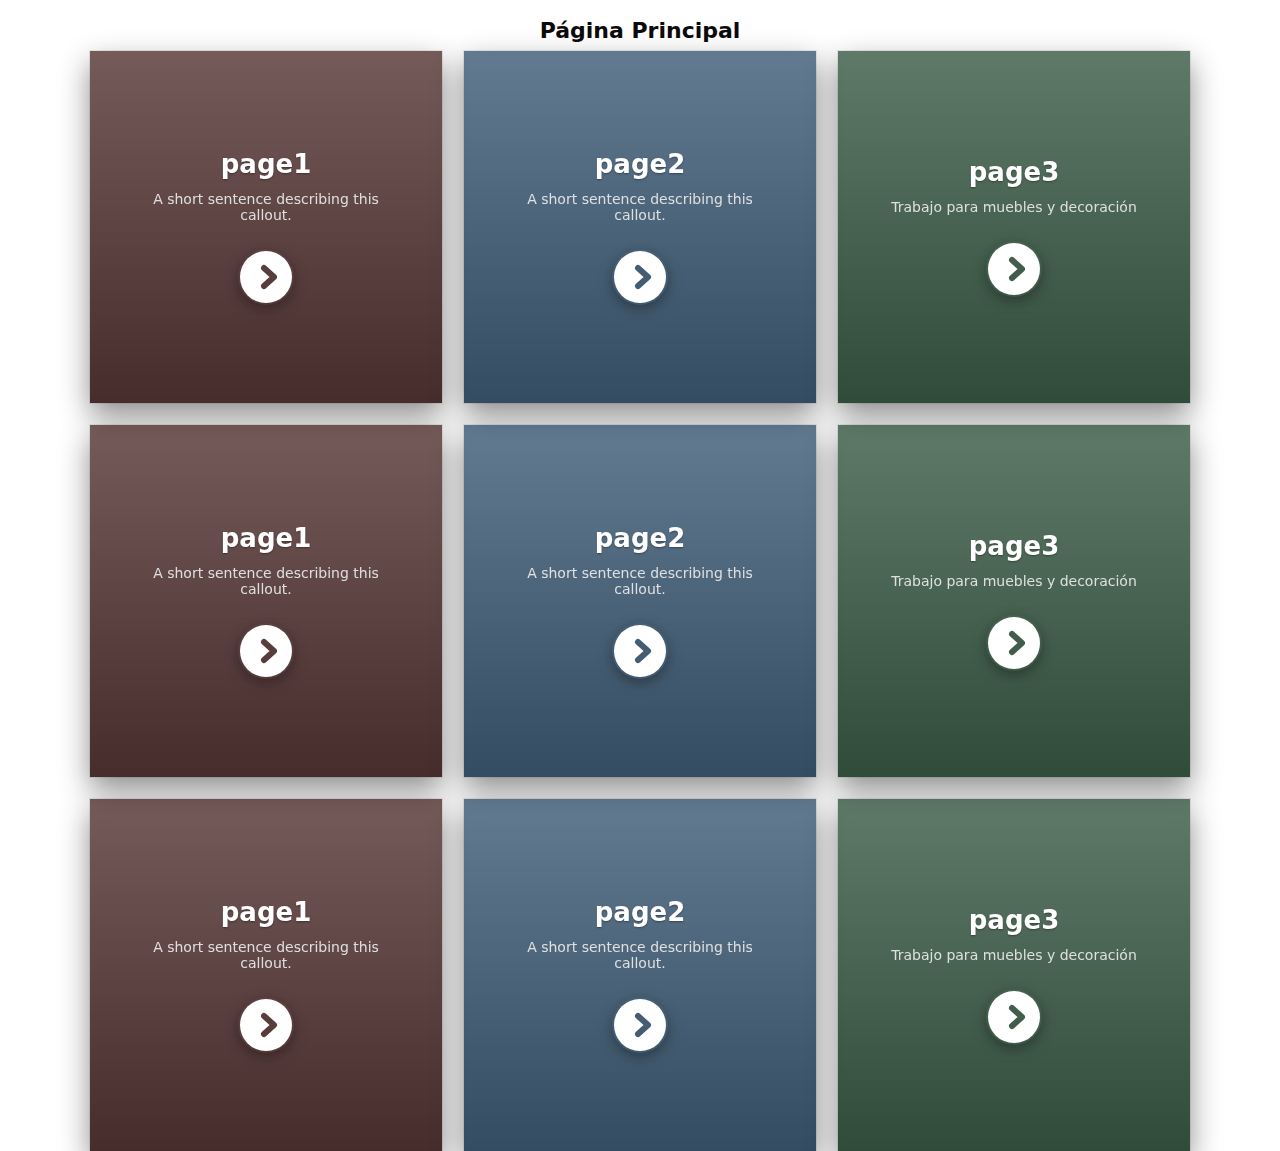
<file: SEMANA03/Desarrollo_practica1/SEMANA3_DESARROLLOWEB-main/index.html>
<!DOCTYPE html>
<html lang="es">
<head>
  <meta charset="utf-8">
  <meta name="viewport" content="width=device-width, initial-scale=1">
  <title>Página Principal</title>
  <link rel="stylesheet" href="indexstyles.css">
</head>
<body>
  <h1 class="titulo">Página Principal</h1>

  <main class="cards">
    <!-- CARD 1 -->
    <a class="card" href="page1.html"
       style="--img:url('https://images.unsplash.com/photo-1520607162513-77705c0f0d4a?q=80&w=1200&auto=format&fit=crop');
              --tint: rgba(57, 8, 8, 0.55);">
      <div class="inner">
        <!-- frente -->
        <div class="face front">
          <h3 class="card-title">page1</h3>
          <p class="card-sub">A short sentence describing this callout.</p>
          <span class="round">›</span>
        </div>
        <!-- dorso -->
        <div class="face back">
          <h3 class="card-title">page1</h3>
          <p class="card-sub">A short sentence describing this callout.</p>
          <span class="pill">Abrir</span>
        </div>
      </div>
    </a>

    <!-- CARD 2 -->
    <a class="card" href="page2.html"
       style="--img:url('https://images.unsplash.com/photo-1519681393784-d120267933ba?q=80&w=1200&auto=format&fit=crop');
              --tint: rgba(21, 65, 103, 0.55);">
      <div class="inner">
        <div class="face front">
          <h3 class="card-title">page2</h3>
          <p class="card-sub">A short sentence describing this callout.</p>
          <span class="round">›</span>
        </div>
        <div class="face back">
          <h3 class="card-title">page2</h3>
          <p class="card-sub">Haz clic para abrir la página 2.</p>
          <span class="pill">Abrir</span>
        </div>
      </div>
    </a>

    <!-- CARD 3 -->
    <a class="card" href="page3.html"
       style="--img:url('https://images.unsplash.com/photo-1518770660439-4636190af475?q=80&w=1200&auto=format&fit=crop');
              --tint: rgba(14, 64, 32, 0.55);">
      <div class="inner">
        <div class="face front">
          <h3 class="card-title">page3</h3>
          <p class="card-sub">Trabajo para muebles y decoración</p>
          <span class="round">›</span>
        </div>
        <div class="face back">
          <h3 class="card-title">page3</h3>
          <p class="card-sub">Trabajo para muebles y decoración</p>
          <span class="pill">Abrir</span>
        </div>
      </div>
    </a>
    <!-- CARD 1 -->
    <a class="card" href="page1.html"
       style="--img:url('https://images.unsplash.com/photo-1520607162513-77705c0f0d4a?q=80&w=1200&auto=format&fit=crop');
              --tint: rgba(57, 8, 8, 0.55);">
      <div class="inner">
        <!-- frente -->
        <div class="face front">
          <h3 class="card-title">page1</h3>
          <p class="card-sub">A short sentence describing this callout.</p>
          <span class="round">›</span>
        </div>
        <!-- dorso -->
        <div class="face back">
          <h3 class="card-title">page1</h3>
          <p class="card-sub">Haz clic para abrir la página 1.</p>
          <span class="pill">Abrir</span>
        </div>
      </div>
    </a>

    <!-- CARD 2 -->
    <a class="card" href="page2.html"
       style="--img:url('https://images.unsplash.com/photo-1519681393784-d120267933ba?q=80&w=1200&auto=format&fit=crop');
              --tint: rgba(21, 65, 103, 0.55);">
      <div class="inner">
        <div class="face front">
          <h3 class="card-title">page2</h3>
          <p class="card-sub">A short sentence describing this callout.</p>
          <span class="round">›</span>
        </div>
        <div class="face back">
          <h3 class="card-title">page2</h3>
          <p class="card-sub">Haz clic para abrir la página 2.</p>
          <span class="pill">Abrir</span>
        </div>
      </div>
    </a>

    <!-- CARD 3 -->
    <a class="card" href="page3.html"
       style="--img:url('https://images.unsplash.com/photo-1518770660439-4636190af475?q=80&w=1200&auto=format&fit=crop');
              --tint: rgba(14, 64, 32, 0.55);">
      <div class="inner">
        <div class="face front">
          <h3 class="card-title">page3</h3>
          <p class="card-sub">Trabajo para muebles y decoración</p>
          <span class="round">›</span>
        </div>
        <div class="face back">
          <h3 class="card-title">page3</h3>
          <p class="card-sub">Trabajo para muebles y decoración</p>
          <span class="pill">Abrir</span>
        </div>
      </div>
    </a>
    <!-- CARD 1 -->
    <a class="card" href="page1.html"
       style="--img:url('https://images.unsplash.com/photo-1520607162513-77705c0f0d4a?q=80&w=1200&auto=format&fit=crop');
              --tint: rgba(57, 8, 8, 0.55);">
      <div class="inner">
        <!-- frente -->
        <div class="face front">
          <h3 class="card-title">page1</h3>
          <p class="card-sub">A short sentence describing this callout.</p>
          <span class="round">›</span>
        </div>
        <!-- dorso -->
        <div class="face back">
          <h3 class="card-title">page1</h3>
          <p class="card-sub">Haz clic para abrir la página 1.</p>
          <span class="pill">Abrir</span>
        </div>
      </div>
    </a>

    <!-- CARD 2 -->
    <a class="card" href="page2.html"
       style="--img:url('https://images.unsplash.com/photo-1519681393784-d120267933ba?q=80&w=1200&auto=format&fit=crop');
              --tint: rgba(21, 65, 103, 0.55);">
      <div class="inner">
        <div class="face front">
          <h3 class="card-title">page2</h3>
          <p class="card-sub">A short sentence describing this callout.</p>
          <span class="round">›</span>
        </div>
        <div class="face back">
          <h3 class="card-title">page2</h3>
          <p class="card-sub">Haz clic para abrir la página 2.</p>
          <span class="pill">Abrir</span>
        </div>
      </div>
    </a>

    <!-- CARD 3 -->
    <a class="card" href="page3.html"
       style="--img:url('https://images.unsplash.com/photo-1518770660439-4636190af475?q=80&w=1200&auto=format&fit=crop');
              --tint: rgba(14, 64, 32, 0.55);">
      <div class="inner">
        <div class="face front">
          <h3 class="card-title">page3</h3>
          <p class="card-sub">Trabajo para muebles y decoración</p>
          <span class="round">›</span>
        </div>
        <div class="face back">
          <h3 class="card-title">page3</h3>
          <p class="card-sub">Trabajo para muebles y decoración</p>
          <span class="pill">Abrir</span>
        </div>
      </div>
    </a>
  </main>
</body>
</html>
</file>
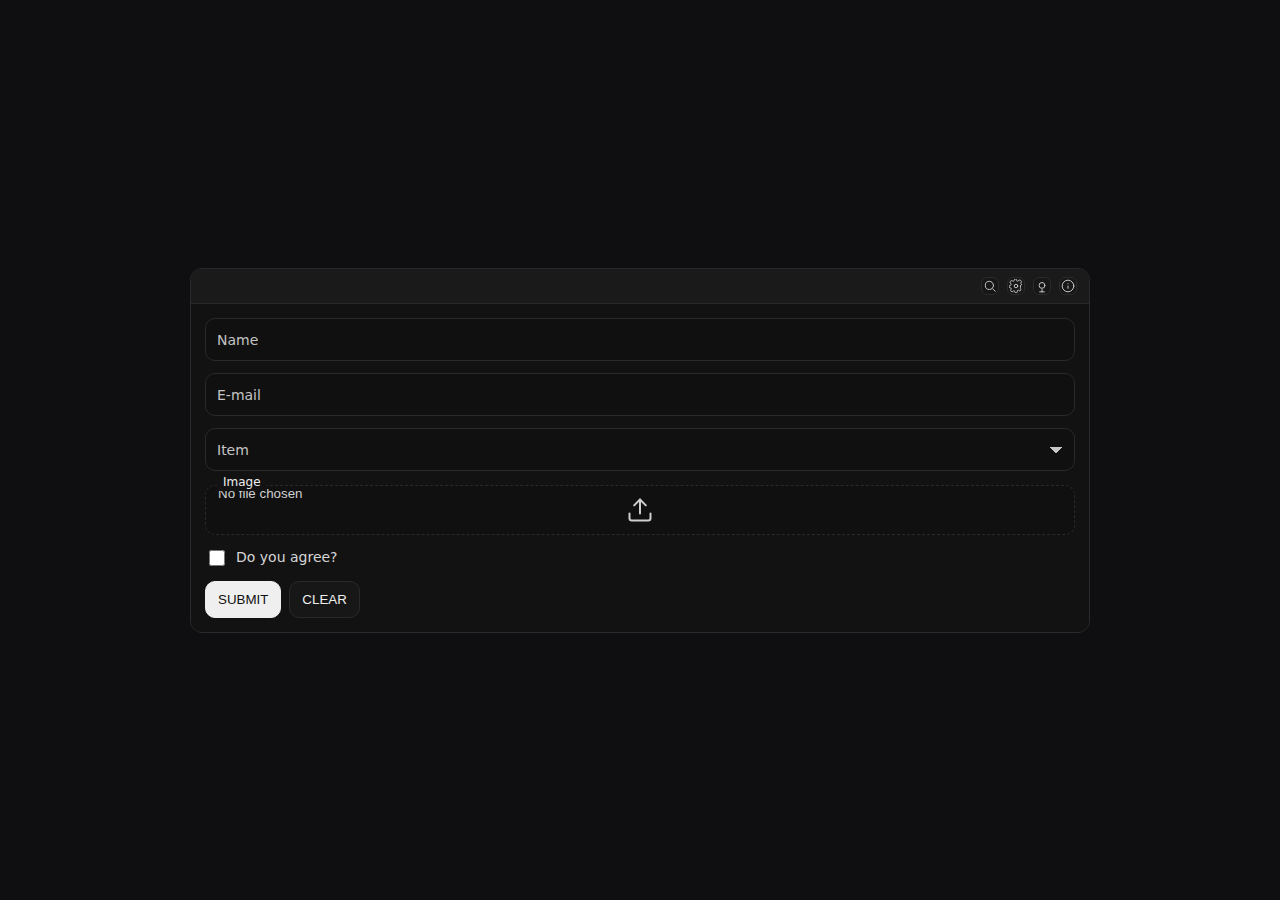
<file: SEMANA03/Desarrollo_practica1/SEMANA3_DESARROLLOWEB-main/page1.html>
<!DOCTYPE html>
<html lang="es">
<head>
  <meta charset="utf-8">
  <meta name="viewport" content="width=device-width, initial-scale=1">
  <title>page01 — Formulario (HTML + CSS puro)</title>
  <link rel="stylesheet" href="page1styles.css">
</head>
<body>
  <div class="window" role="region" aria-label="Ventana con formulario">
    <div class="titlebar">
      <div class="title"></span><span></span></div>
      <div class="icons" aria-hidden="true">
        <span class="icon" title="Buscar">
          <svg viewBox="0 0 24 24"><circle cx="11" cy="11" r="7"/><line x1="21" y1="21" x2="16.65" y2="16.65"/></svg>
        </span>
        <span class="icon" title="Ajustes">
          <svg viewBox="0 0 24 24"><circle cx="12" cy="12" r="3"/><path d="M19.4 15a1.65 1.65 0 0 0 .33 1.82l.06.06a2 2 0 1 1-2.83 2.83l-.06-.06a1.65 1.65 0 0 0-1.82-.33 1.65 1.65 0 0 0-1 1.51V22a2 2 0 1 1-4 0v-.09a1.65 1.65 0 0 0-1-1.51 1.65 1.65 0 0 0-1.82.33l-.06.06A2 2 0 1 1 3.3 17.96l.06-.06a1.65 1.65 0 0 0 .33-1.82 1.65 1.65 0 0 0-1.51-1H2a2 2 0 1 1 0-4h.09a1.65 1.65 0 0 0 1.51-1 1.65 1.65 0 0 0-.33-1.82l-.06-.06A2 2 0 1 1 6.04 3.3l.06.06a1.65 1.65 0 0 0 1.82.33H8a1.65 1.65 0 0 0 1-1.51V2a2 2 0 1 1 4 0v.09a1.65 1.65 0 0 0 1 1.51 1.65 1.65 0 0 0 1.82-.33l.06-.06A2 2 0 1 1 20.7 6.04l-.06.06a1.65 1.65 0 0 0-.33 1.82V8c.7.17 1.23.77 1.23 1.5s-.53 1.33-1.23 1.5Z"/></svg>
        </span>
        <span class="icon" title="Luz">
          <svg viewBox="0 0 24 24"><circle cx="12" cy="11" r="5"/><path d="M12 18v4"/><path d="M8 22h8"/></svg>
        </span>
        <span class="icon" title="Info">
          <svg viewBox="0 0 24 24"><circle cx="12" cy="12" r="10"/><line x1="12" y1="16" x2="12" y2="12"/><line x1="12" y1="8" x2="12" y2="8"/></svg>
        </span>
      </div>
    </div>

    <div class="content">
      <form>
        <div class="fld">
          <input type="text" id="name" placeholder="Name" required>
          <label for="name">Name</label>
        </div>
        <div class="fld">
          <input type="email" id="email" placeholder="E-mail" required>
          <label for="email">E-mail</label>
        </div>
        <div class="fld">
          <select id="item" aria-label="Item" required>
            <option value="" selected disabled hidden></option>
            <option>Solicitud</option>
            <option>Reclamo</option>
            <option>Consulta</option>
          </select>
          <label for="item">Item</label>
        </div>

        <div class="drop">
          <label for="image">Image</label>
          <input id="image" type="file" accept="image/*">
        </div>

        <label class="check"><input type="checkbox" required> Do you agree?</label>

        <div class="actions">
          <button type="submit" class="btn primary">SUBMIT</button>
          <button type="reset" class="btn">CLEAR</button>
        </div>
      </form>
    </div>
  </div>
</body>
</html>
</file>
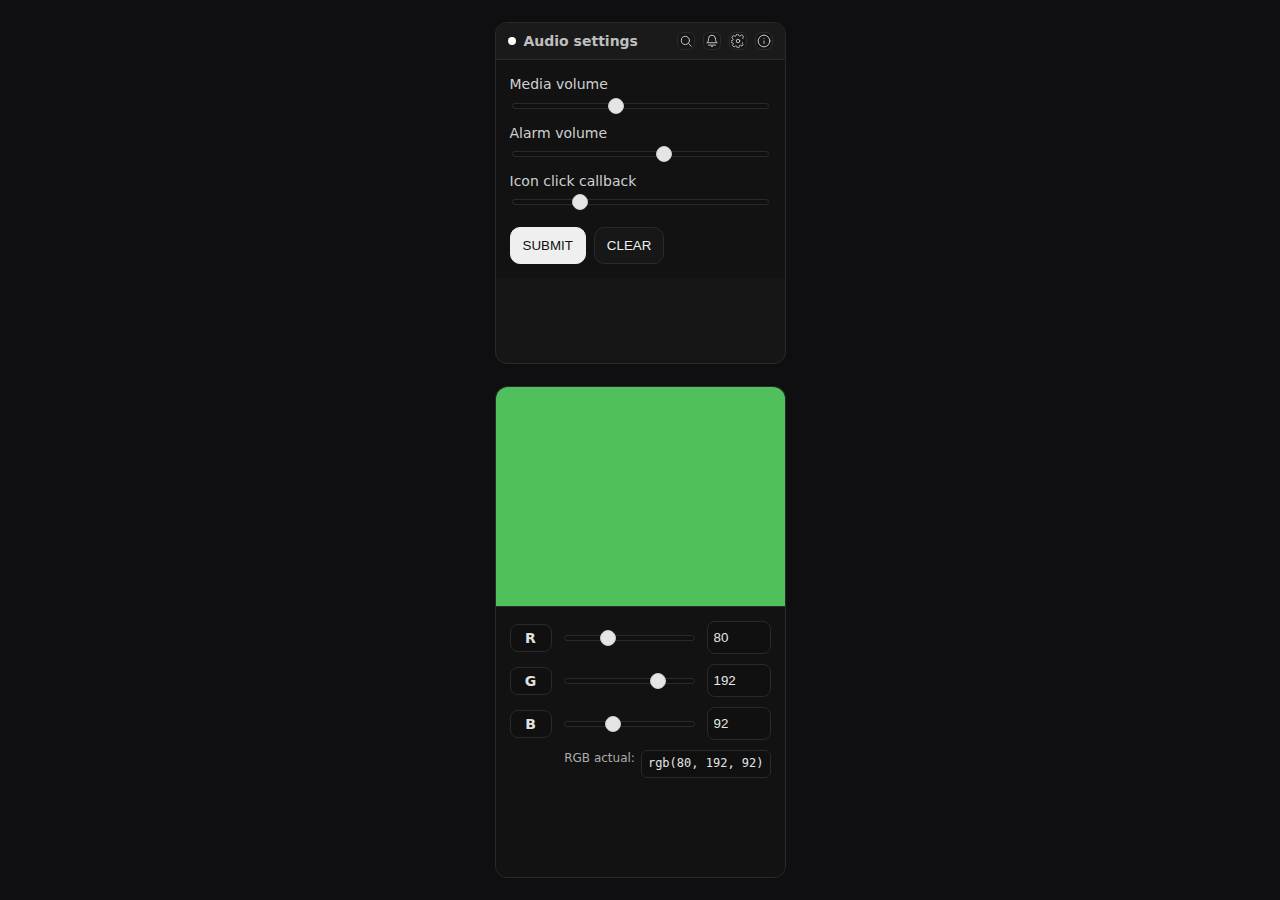
<file: SEMANA03/Desarrollo_practica1/SEMANA3_DESARROLLOWEB-main/page2.html>
<!DOCTYPE html>
<html lang="es">
<head>
  <meta charset="utf-8">
  <meta name="viewport" content="width=device-width, initial-scale=1">
  <title>page02 — Ventana + Card RGB (funcional)</title>
  <link rel="stylesheet" href="page2styles.css">
</head>
<body>
  <!-- (a) Ventana con 4 iconos SVG y sliders (UI en grises) -->
  <section class="window">
    <div class="titlebar">
      <div class="title"><span class="dot"></span><span>Audio settings</span></div>
      <div class="icons" aria-hidden="true">
        <span class="icon" title="Buscar">
          <svg viewBox="0 0 24 24"><circle cx="11" cy="11" r="7"/><line x1="21" y1="21" x2="16.65" y2="16.65"/></svg>
        </span>
        <span class="icon" title="Campana">
          <svg viewBox="0 0 24 24"><path d="M6 19h12"/><path d="M18 8a6 6 0 10-12 0c0 7-3 7-3 7h18s-3 0-3-7"/><path d="M13.73 21a2 2 0 01-3.46 0"/></svg>
        </span>
        <span class="icon" title="Engranaje">
          <svg viewBox="0 0 24 24"><circle cx="12" cy="12" r="3"/><path d="M19.4 15a1.65 1.65 0 00.33 1.82l.06.06a2 2 0 11-2.83 2.83l-.06-.06a1.65 1.65 0 00-1.82-.33 1.65 1.65 0 00-1 1.51V22a2 2 0 11-4 0v-.09a1.65 1.65 0 00-1-1.51 1.65 1.65 0 00-1.82.33l-.06.06A2 2 0 113.3 17.96l.06-.06a1.65 1.65 0 00.33-1.82 1.65 1.65 0 00-1.51-1H2a2 2 0 110-4h.09a1.65 1.65 0 001.51-1 1.65 1.65 0 00-.33-1.82l-.06-.06A2 2 0 116.04 3.3l.06.06a1.65 1.65 0 001.82.33H8a1.65 1.65 0 001-1.51V2a2 2 0 114 0v.09a1.65 1.65 0 001 1.51 1.65 1.65 0 001.82-.33l.06-.06A2 2 0 1120.7 6.04l-.06.06a1.65 1.65 0 00-.33 1.82V8"/></svg>
        </span>
        <span class="icon" title="Info">
          <svg viewBox="0 0 24 24"><circle cx="12" cy="12" r="10"/><line x1="12" y1="16" x2="12" y2="12"/><line x1="12" y1="8" x2="12" y2="8"/></svg>
        </span>
      </div>
    </div>
    <div class="content">
      <form>
        <label class="lbl">Media volume
          <input class="range" type="range" min="0" max="100" value="40">
        </label>
        <label class="lbl">Alarm volume
          <input class="range" type="range" min="0" max="100" value="60">
        </label>
        <label class="lbl">Icon click callback
          <input class="range" type="range" min="0" max="100" value="25">
        </label>
        <div class="actions">
          <button type="submit" class="btn primary">SUBMIT</button>
          <button type="reset" class="btn">CLEAR</button>
        </div>
      </form>
    </div>
  </section>

  <!-- (b) Card RGB funcional (sin librerías) -->
  <section class="card" id="card">
    <div class="preview" id="preview" aria-label="Color actual"></div>
    <div class="controls">
      <div class="row">
        <span class="ch">R</span>
        <input id="r" class="range" type="range" min="0" max="255" value="80">
        <input id="rn" class="num" type="number" min="0" max="255" value="80" inputmode="numeric">
      </div>
      <div class="row">
        <span class="ch">G</span>
        <input id="g" class="range" type="range" min="0" max="255" value="192">
        <input id="gn" class="num" type="number" min="0" max="255" value="192" inputmode="numeric">
      </div>
      <div class="row">
        <span class="ch">B</span>
        <input id="b" class="range" type="range" min="0" max="255" value="92">
        <input id="bn" class="num" type="number" min="0" max="255" value="92" inputmode="numeric">
      </div>
      <div class="bar">RGB actual: <code id="rgbCode" style="margin-left:6px;">rgb(80, 192, 92)</code></div>
    </div>
  </section>

  <script>
  // JS mínimo para funcionalidad RGB (sin librerías)
  (function(){
    const preview = document.getElementById('preview');
    const r = document.getElementById('r'), rn = document.getElementById('rn');
    const g = document.getElementById('g'), gn = document.getElementById('gn');
    const b = document.getElementById('b'), bn = document.getElementById('bn');
    const rgbCode = document.getElementById('rgbCode');

    function clamp(v, min, max){ v = Number(v); if (isNaN(v)) v = 0; return Math.min(max, Math.max(min, Math.round(v))); }
    function setRGB(rv, gv, bv){
      const rgb = `rgb(${rv}, ${gv}, ${bv})`;
      preview.style.backgroundColor = rgb;
      rgbCode.textContent = rgb;
    }
    function syncFromRanges(){
      const rv = clamp(r.value, 0, 255);
      const gv = clamp(g.value, 0, 255);
      const bv = clamp(b.value, 0, 255);
      rn.value = rv; gn.value = gv; bn.value = bv;
      setRGB(rv, gv, bv);
    }
    function syncFromNumbers(){
      const rv = clamp(rn.value, 0, 255);
      const gv = clamp(gn.value, 0, 255);
      const bv = clamp(bn.value, 0, 255);
      r.value = rv; g.value = gv; b.value = bv;
      setRGB(rv, gv, bv);
    }
    for (const el of [r,g,b]) el.addEventListener('input', syncFromRanges);
    for (const el of [rn,gn,bn]) el.addEventListener('input', syncFromNumbers);
    for (const el of [rn,gn,bn]) el.addEventListener('change', syncFromNumbers);
    syncFromRanges();
  })();
  </script>
</body>
</html>
</file>
<file: SEMANA03/Desarrollo_practica1/SEMANA3_DESARROLLOWEB-main/indexstyles.css>
:root{
  --bg:#0f1115;
  --text:#f2f4f7;
  --muted:#c9d0da;
  --panel:#171c23;
  --shadow: 0 12px 28px rgba(0,0,0,.45);
}
*{box-sizing:border-box}
html,body{height:100%}
body{
  margin:0;
  font-family: system-ui,-apple-system,Segoe UI,Roboto,Inter,Arial;
  background:#fff;
  color:var(--text);
}
.titulo{
  text-align:center;
  font-size:22px;
  margin:18px 0 8px;
  color:#0b0b0b;
}
.cards{
  width:min(1100px,94vw);
  margin:0 auto 28px;
  display:grid;
  gap:22px;
  grid-template-columns:repeat(3,1fr);
}
@media (max-width:900px){
  .cards{grid-template-columns:repeat(2,1fr);}
}
@media (max-width:600px){
  .cards{grid-template-columns:1fr;}
}
.card{
  display:block;
  text-decoration:none;
  color:inherit;
  perspective:1000px;
}

.inner{
  position:relative;
  width:100%;
  aspect-ratio:1/1;
  transform-style:preserve-3d;
  transition:transform .6s ease;
  outline:1px solid rgba(0,0,0,.08);
  box-shadow:var(--shadow);
}

.card:hover .inner,
.card:focus-visible .inner{
  transform:rotateY(-180deg);
}
.face{
  position:absolute;
  inset:0;
  display:flex;
  flex-direction:column;
  align-items:center;
  justify-content:center;
  text-align:center;
  gap:12px;
  padding:22px;
  backface-visibility:hidden;
  background:
    linear-gradient(0deg, rgba(0,0,0,.65), rgba(0,0,0,.25)),
    var(--img) center/cover no-repeat;
}
.face::after{
  content:"";
  position:absolute;
  inset:0;
  background:var(--tint);
  z-index:0;
}
.face > *{
  position:relative;
  z-index:1;
}

.front{ transform:rotateY(0deg); }
.back{
  transform:rotateY(180deg);
  background:
    linear-gradient(0deg, rgba(0,0,0,.55), rgba(0,0,0,.25)),
    var(--img) center/cover no-repeat;
}
.back::after{
  background: var(--tint-back, var(--tint));
}
.card-title{
  margin:0;
  font-size:26px;
  font-weight:800;
  color:#fff;
  text-shadow:0 1px 2px rgba(0,0,0,.35);
}
.card-sub{
  margin:0;
  font-size:14px;
  color:#e6e6e6;
  opacity:.95;
  max-width:85%;
}

.round{
  width:56px;
  height:56px;
  border-radius:50%;
  display:inline-block;
  align-self:center;
  margin-top:14px;
  background-repeat:no-repeat;
  background-position:center;
  background-size:contain;
  background-image:url("data:image/svg+xml;utf8,\
<svg xmlns='http://www.w3.org/2000/svg' viewBox='0 0 56 56'>\
  <defs><mask id='m'>\
    <rect width='56' height='56' fill='white'/>\
    <path d='M26 19 L36 28 L26 37' fill='none' stroke='black' stroke-width='6' stroke-linecap='round' stroke-linejoin='round'/>\
  </mask></defs>\
  <circle cx='28' cy='28' r='26' fill='white' mask='url(%23m)'/>\
</svg>");
  box-shadow:0 4px 14px rgba(0,0,0,.35);
  color:transparent;
  font-size:0;
  line-height:0;
}
}
</file>
<file: SEMANA03/Desarrollo_practica1/SEMANA3_DESARROLLOWEB-main/page1styles.css>
/* page1styles.css — Gris / Blanco & Negro, bordes redondos, sin degradados */
:root{
  --bg:#0f0f11;
  --panel:#161616;
  --panel2:#121212;
  --text:#eeeeee;
  --muted:#bfbfbf;
  --border:#2a2a2a;
  --accent:#efefef; /* acento claro (gris/blanco) para focus */
}
*{box-sizing:border-box}
html,body{height:100%}
body{
  margin:0;
  background:var(--bg);
  color:var(--text);
  font:14px/1.45 ui-sans-serif,system-ui,-apple-system,"Segoe UI",Roboto,Arial;
  display:grid;place-items:center;
  padding:20px;
}

/* Ventana */
.window{
  width:min(900px,100%);
  border:1px solid var(--border);
  border-radius:12px;
  background:var(--panel);
  overflow:hidden;
}
.titlebar{
  display:flex;align-items:center;justify-content:space-between;
  padding:8px 12px;
  background:#1a1a1a; /* sólido */
  border-bottom:1px solid var(--border);
}
.title{display:flex;align-items:center;gap:8px;color:var(--muted);font-weight:600}
.dot{width:8px;height:8px;border-radius:50%;background:#fff}
.icons{display:flex;gap:8px}
.icon{width:18px;height:18px;display:grid;place-items:center;border-radius:6px;background:#171717;border:1px solid var(--border)}
.icon svg{width:14px;height:14px;fill:none;stroke:#d0d0d0;stroke-width:1.6;stroke-linecap:round;stroke-linejoin:round}

.content{padding:14px;background:var(--panel2)}
form{display:grid;gap:12px}

/* Campos con etiqueta flotante y línea inferior en focus */
.fld{position:relative}
.fld input[type="text"],
.fld input[type="email"],
.fld select{
  width:100%;
  background:#101010;
  color:var(--text);
  padding:16px 12px 10px;
  border-radius:10px;
  outline:none;
  border:1px solid var(--border);
  border-bottom-width:1px;
  transition:border-color .15s, border-bottom-width .15s;
}
.fld input::placeholder{color:transparent}
.fld label{
  position:absolute;left:12px;top:12px;
  color:#c4c4c4;pointer-events:none;
  transform-origin:left top;
  transition:transform .15s ease,color .15s ease;
}
/* Base: etiqueta grande; en focus o con contenido: se eleva y acento claro */
.fld:has(input:placeholder-shown) label{transform:translateY(0) scale(1)}
.fld:focus-within label,
.fld input:not(:placeholder-shown) + label{
  transform:translateY(-12px) scale(.86);
  color:var(--accent);
}
/* Efecto "como en la imagen": sólo la línea inferior cambia a claro y 2px */
.fld:focus-within input,
.fld input:not(:placeholder-shown){
  border-color:var(--border);
  border-bottom-color:var(--accent);
  border-bottom-width:2px;
}

/* Select con flecha en gris */
.fld select{appearance:none;background-image:
    linear-gradient(45deg, transparent 50%, #c6c6c6 50%),
    linear-gradient(135deg, #c6c6c6 50%, transparent 50%);
    background-position: calc(100% - 18px) 52%, calc(100% - 12px) 52%;
    background-size:6px 6px, 6px 6px; background-repeat:no-repeat;
}

/* Campo imagen (50px alto, ícono gris centrado) */
.drop{position:relative}
.drop input[type="file"]{
  width:100%;height:50px;
  border:1px dashed var(--border);
  background:#101010 url('data:image/svg+xml;utf8,<svg xmlns="http://www.w3.org/2000/svg" width="28" height="28" viewBox="0 0 24 24" fill="none" stroke="%23cfcfcf" stroke-width="1.7" stroke-linecap="round" stroke-linejoin="round"><path d="M21 15v4a2 2 0 0 1-2 2H5a2 2 0 0 1-2-2v-4"/><polyline points="17 8 12 3 7 8"/><line x1="12" y1="3" x2="12" y2="15"/></svg>') no-repeat center;
  color:#d0d0d0;border-radius:10px; padding:0 12px;
}
.drop input[type="file"]::file-selector-button{display:none}
.drop label{position:absolute;left:12px;top:-9px;font-size:12px;color:var(--accent);background:var(--panel2);padding:0 6px}

/* Checkbox y botones */
.check{display:flex;align-items:center;gap:8px;color:#d6d6d6}
.check input{width:16px;height:16px;accent-color:#f0f0f0}
.actions{display:flex;gap:8px}
.btn{border-radius:10px;border:1px solid var(--border);background:#171717;padding:10px 12px;color:var(--text);cursor:pointer}
.btn.primary{background:#efefef;color:#0f0f11;border-color:#efefef}
</file>
<file: SEMANA03/Desarrollo_practica1/SEMANA3_DESARROLLOWEB-main/page2styles.css>
/* page02.css — Tema en escala de grises (blanco y negro), sólido y con bordes redondos */
:root{
  --bg:#0f0f11;
  --panel:#161616;
  --panel2:#121212;
  --text:#efefef;
  --muted:#bfbfbf;
  --border:#2a2a2a;
  --accent:#e5e5e5; /* pulgar/primario en gris claro */
}
*{box-sizing:border-box}
html,body{height:100%}
body{
  margin:0;
  background:var(--bg);
  color:var(--text);
  font:14px/1.45 ui-sans-serif,system-ui,-apple-system,"Segoe UI",Roboto,Arial;
  display:grid;gap:22px;justify-content:center;
  padding:22px;
}

/* ---------- (a) Ventana -------------- */
.window{width:min(900px,100%);border:1px solid var(--border);border-radius:12px;background:var(--panel);overflow:hidden}
.titlebar{display:flex;align-items:center;justify-content:space-between;padding:8px 12px;background:#1a1a1a;border-bottom:1px solid var(--border)}
.title{display:flex;align-items:center;gap:8px;color:var(--muted);font-weight:600}
.dot{width:8px;height:8px;border-radius:50%;background:#fff}
.icons{display:flex;gap:8px}
.icon{width:18px;height:18px;display:grid;place-items:center;border-radius:6px;background:#171717;border:1px solid var(--border)}
.icon svg{width:14px;height:14px;fill:none;stroke:#cfcfcf;stroke-width:1.6;stroke-linecap:round;stroke-linejoin:round}
.content{padding:14px;background:var(--panel2)}

form{display:grid;gap:12px}
.lbl{display:grid;gap:6px;color:#d0d0d0}
.range{-webkit-appearance:none;appearance:none;height:6px;border-radius:6px;background:#101010;border:1px solid var(--border);outline:none}
.range::-webkit-slider-thumb{-webkit-appearance:none;appearance:none;width:16px;height:16px;border-radius:50%;background:var(--accent);border:1px solid #cfcfcf;cursor:pointer}
.range::-moz-range-thumb{width:16px;height:16px;border-radius:50%;background:var(--accent);border:1px solid #cfcfcf;cursor:pointer}
.actions{display:flex;gap:8px;margin-top:8px}
.btn{border-radius:10px;border:1px solid var(--border);background:#171717;padding:10px 12px;color:var(--text);cursor:pointer}
.btn.primary{background:#efefef;color:#0f0f0f;border-color:#efefef}

/* ---------- (b) Card 2 partes en grises ---------- */
.card{width:min(520px,100%);border:1px solid var(--border);border-radius:12px;background:var(--panel);display:grid;grid-template-rows:220px auto}
.preview{border-bottom:1px solid var(--border);background:#57b36a;border-top-left-radius:12px;border-top-right-radius:12px;transition:background-color .1s linear}
.controls{background:var(--panel2);padding:14px;border-bottom-left-radius:12px;border-bottom-right-radius:12px}
.row{display:grid;grid-template-columns:42px 1fr 64px;gap:10px;align-items:center;margin-bottom:10px}
.ch{display:inline-grid;place-items:center;width:42px;height:28px;border:1px solid var(--border);border-radius:8px;background:#101010;color:#e0e0e0;font-weight:600}
.num{width:64px;border:1px solid var(--border);border-radius:8px;background:#101010;color:#e8e8e8;padding:8px 6px}
.num:focus{outline:1px solid var(--accent)}
.bar{display:flex;justify-content:flex-end;margin-top:6px;color:#acacac;font-size:12px}
.bar code{background:#101010;border:1px solid var(--border);padding:4px 6px;border-radius:6px;color:#e5e5e5}
</file>
